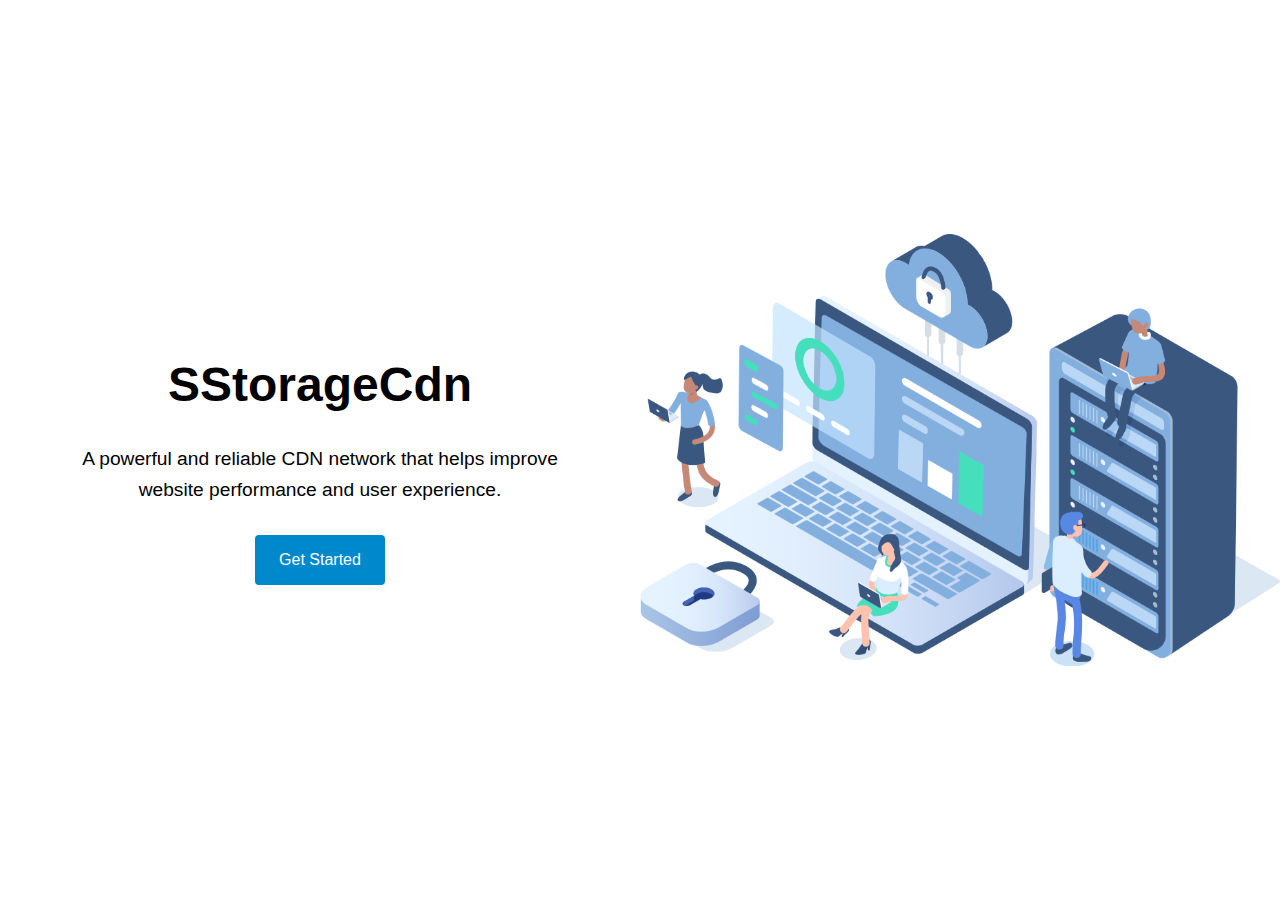
<file: index.html>
<!DOCTYPE html>
<html lang="en">
<head>
  <meta charset="UTF-8">
  <meta name="viewport" content="width=device-width, initial-scale=1.0">
  <meta name="description" content="SStorageCdn is a powerful and reliable CDN network that helps improve website performance and user experience.">
  <meta name="keywords" content="CDN network, website performance, content delivery network, reliable hosting, fast load times, PHP hosting">
  <meta name="author" content="Your Name">
  <title>SStorageCdn - A Fast and Reliable CDN Network for Your Website</title>
  <meta name="author" content="Crypto-Lab">
  <meta property="og:title" content="SStorageCdn - A Fast and Reliable CDN Network for Your Website">
  <meta property="og:description" content="SStorageCdn is a powerful and reliable CDN network that helps improve website performance and user experience.">
  <meta property="og:image" content="https://sstoragecdn.ml/cdn-image.jpg.svg.png">
  <meta property="og:url" content="https://sstoragecdn.ml/">
  <meta name="twitter:card" content="summary_large_image">
  <meta name="twitter:title" content="SStorageCdn - A Fast and Reliable CDN Network for Your Website">
  <meta name="twitter:description" content="SStorageCdn is a powerful and reliable CDN network that helps improve website performance and user experience.">
  <meta name="twitter:image" content="https://sstoragecdn.ml/cdn-image.jpg.svg.png">
  <script type="application/ld+json">
  {
    "@context": "http://schema.org",
      "@type": "WebSite",
        "name": "SStorageCdn",
          "url": "https://sstoragecdn.ml/",
            "description": "SStorageCdn is a powerful and reliable CDN network that helps improve website performance and user experience.",
              "publisher": {
                  "@type": "Organization",
                      "name": "Crypto-Lab",
                          "logo": {
                                "@type": "ImageObject",
                                      "url": "https://sstoragecdn.ml/cdn-image.jpg.svg.png"
                                          }
                                            },
                                              "image": {
                                                  "@type": "ImageObject",
                                                      "url": "https://sstoragecdn.ml/cdn-image.jpg.svg.png"
                                                        }
                                                        }
                                                        </script>
  <link rel="stylesheet" href="styles.css">
</head>
<body>
  <div class="container">
    <div class="left">
      <h1>SStorageCdn</h1>
      <p>A powerful and reliable CDN network that helps improve website performance and user experience.</p>
      <a href="http://dashboard.sstoragecdn.ml" class="btn">Get Started</a>
    </div>
    <div class="right">
      <img src="cdn-image.jpg.svg.png" alt="SStorageCdn Image">
    </div>
  </div>
</body>
</html>
</file>
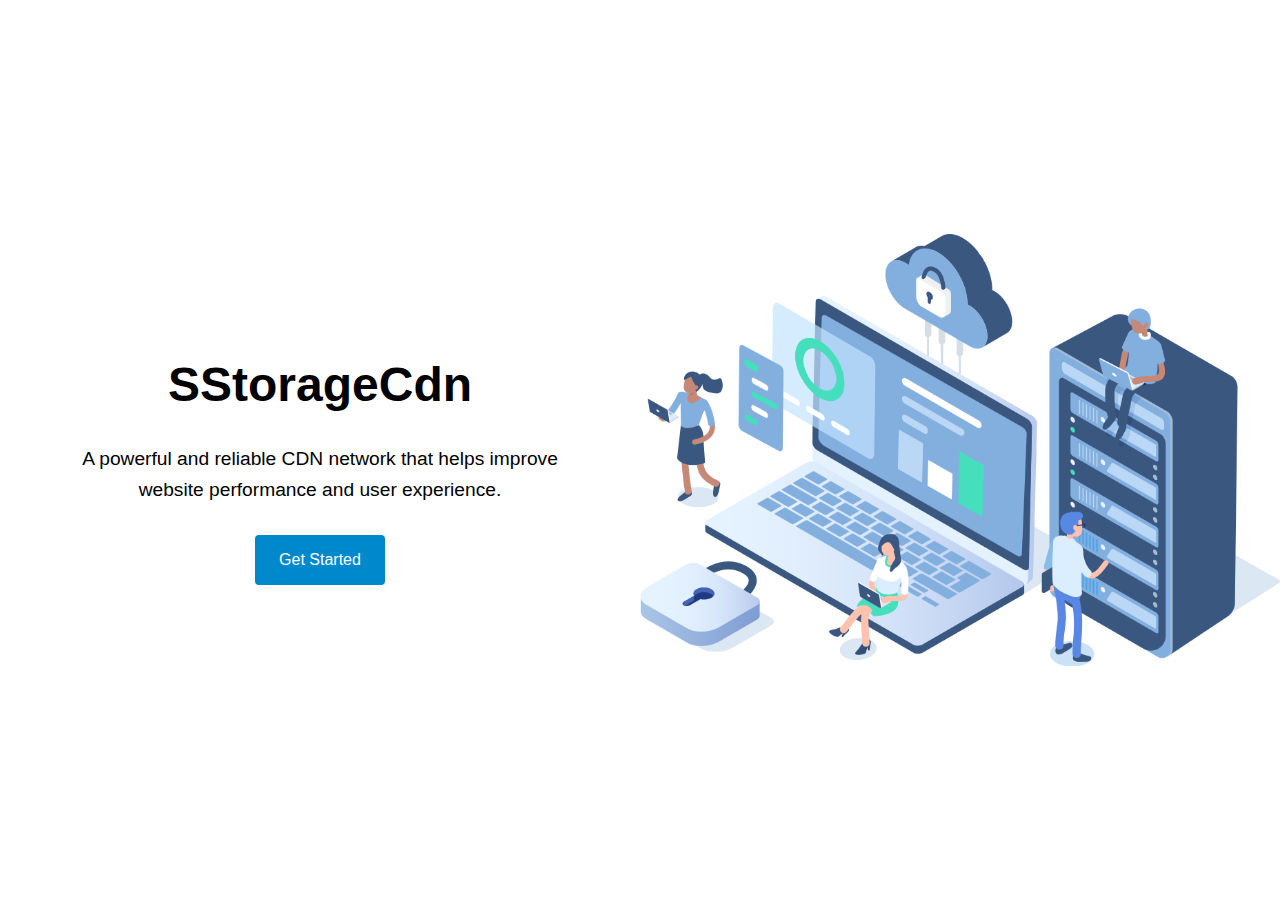
<file: index (1).html>
<!DOCTYPE html>
<html lang="en">
<head>
  <meta charset="UTF-8">
  <meta name="viewport" content="width=device-width, initial-scale=1.0">
  <meta name="description" content="SStorageCdn is a powerful and reliable CDN network that helps improve website performance and user experience.">
  <meta name="keywords" content="CDN network, website performance, content delivery network, reliable hosting, fast load times, PHP hosting">
  <meta name="author" content="Your Name">
  <title>SStorageCdn - A Fast and Reliable CDN Network for Your Website</title>
  <meta name="author" content="Crypto-Lab">
  <meta property="og:title" content="SStorageCdn - A Fast and Reliable CDN Network for Your Website">
  <meta property="og:description" content="SStorageCdn is a powerful and reliable CDN network that helps improve website performance and user experience.">
  <meta property="og:image" content="http://dashboard.sstoragecdn.ml/cdn-image.jpg.svg.png">
  <meta property="og:url" content="http://dashboard.sstoragecdn.ml/">
  <meta name="twitter:card" content="summary_large_image">
  <meta name="twitter:title" content="SStorageCdn - A Fast and Reliable CDN Network for Your Website">
  <meta name="twitter:description" content="SStorageCdn is a powerful and reliable CDN network that helps improve website performance and user experience.">
  <meta name="twitter:image" content="http://dashboard.sstoragecdn.ml/cdn-image.jpg.svg.png">
  <script type="application/ld+json">
  {
    "@context": "http://schema.org",
      "@type": "WebSite",
        "name": "SStorageCdn",
          "url": "http://dashboard.sstoragecdn.ml/",
            "description": "SStorageCdn is a powerful and reliable CDN network that helps improve website performance and user experience.",
              "publisher": {
                  "@type": "Organization",
                      "name": "Crypto-Lab",
                          "logo": {
                                "@type": "ImageObject",
                                      "url": "http://dashboard.sstoragecdn.ml/cdn-image.jpg.svg.png"
                                          }
                                            },
                                              "image": {
                                                  "@type": "ImageObject",
                                                      "url": "http://dashboard.sstoragecdn.ml/cdn-image.jpg.svg.png"
                                                        }
                                                        }
                                                        </script>
  <link rel="stylesheet" href="styles.css">
</head>
<body>
  <div class="container">
    <div class="left">
      <h1>SStorageCdn</h1>
      <p>A powerful and reliable CDN network that helps improve website performance and user experience.</p>
      <a href="#" class="btn">Get Started</a>
    </div>
    <div class="right">
      <img src="cdn-image.jpg.svg.png" alt="SStorageCdn Image">
    </div>
  </div>
</body>
</html>
</file>
<file: styles.css>
* {
  box-sizing: border-box;
}
body {
  margin: 0;
  padding: 0;
  font-family: Arial, sans-serif;
  font-size: 16px;
  line-height: 1.6;
}
.container {
  display: flex;
  flex-wrap: wrap;
  justify-content: center;
  align-items: center;
  height: 100vh;
}
.left {
  flex-basis: 50%;
  padding: 50px;
  text-align: center;
}
.right {
  flex-basis: 50%;
  display: flex;
  justify-content: center;
  align-items: center;
}
h1 {
  font-size: 3rem;
  margin-bottom: 20px;
}
p {
  font-size: 1.2rem;
  margin-bottom: 30px;
}
.btn {
  display: inline-block;
  padding: 12px 24px;
  background-color: #0088cc;
  color: #fff;
  text-decoration: none;
  border-radius: 4px;
  transition: background-color 0.3s ease;
}
.btn:hover {
  background-color: #005580;
}
img {
  max-width: 100%;
  height: auto;
}
</file>
